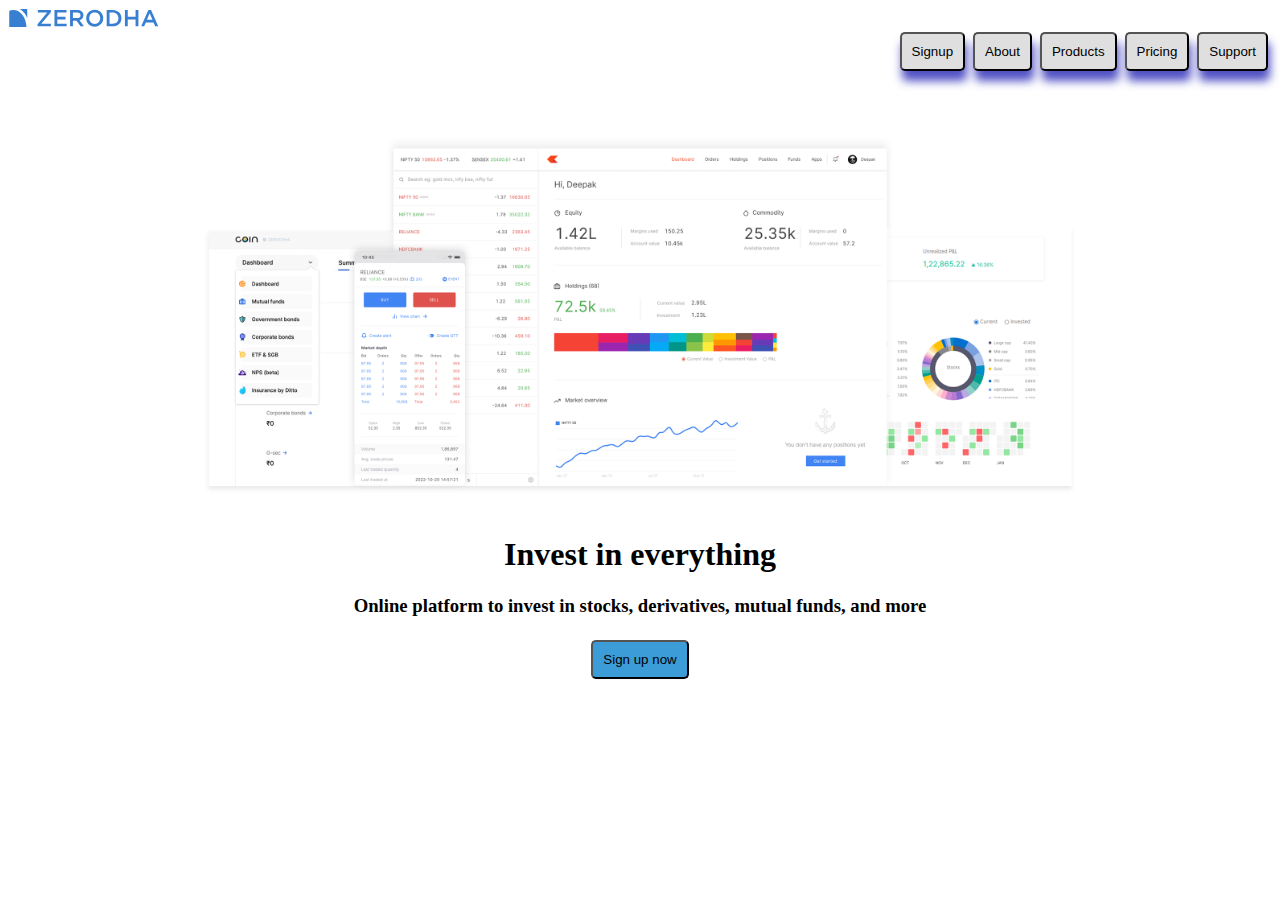
<file: Zerodha Landing Page/zerodha/index.html>
<!DOCTYPE html>
<html lang="en">
<head>
    <meta charset="UTF-8">
    <meta name="viewport" content="width=device-width, initial-scale=1.0">
    <title>Zerodha</title>
</head>
<body>
        <div style="display: flex; justify-content: start; " >
        <img src="logo.svg" height="20">
        </div>
    
        <div style="display: flex; justify-content: flex-end;">
                <a href="https://signup.zerodha.com/"><button style="border-radius: 5px;padding: 10px;margin: 4px;background-color:#dfdfdf ;box-shadow: 2px 10px 10px rgb(81, 81, 197);">Signup</button></a>
            <div >
                <a href="https://zerodha.com/about/"><button style="border-radius: 5px;padding: 10px;margin: 4px;background-color:#dfdfdf ;box-shadow: 2px 10px 10px rgb(81, 81, 197);">About</button></a></div>
            <div>
                <a href="https://zerodha.com/products/"><button style="border-radius: 5px;padding: 10px;margin: 4px;background-color:#dfdfdf ;box-shadow: 2px 10px 10px rgb(81, 81, 197);">Products</button></a></div>
            <div>
                <a href="https://zerodha.com/pricing/"><button style="border-radius: 5px;padding: 10px;margin: 4px;background-color:#dfdfdf ;box-shadow: 2px 10px 10px rgb(81, 81, 197);">Pricing</button> </a></div>
            <div>
                <a href="https://support.zerodha.com/"> <button style="border-radius: 5px;padding: 10px;margin: 4px;background-color:#dfdfdf ;box-shadow: 2px 10px 10px rgb(81, 81, 197);">Support</button></a></div>
        </div>
        <br><br>
<div>
        <center> <img src="landing.png" height="400" > </center>
</div>
            <div>
    <center> <p><h1>Invest in everything</h1></p> </center>
    <center> <p><h3>Online platform to invest in stocks, derivatives, mutual funds, and more</h3></p></center></div>
        <center><a href="https://zerodha.com/open-account"><button style="border-radius: 5px;padding: 10px;margin: 4px;background-color:#3b9cd8 ;" >Sign up now</button></a>  </center>
       
</body>
</html>
</file>
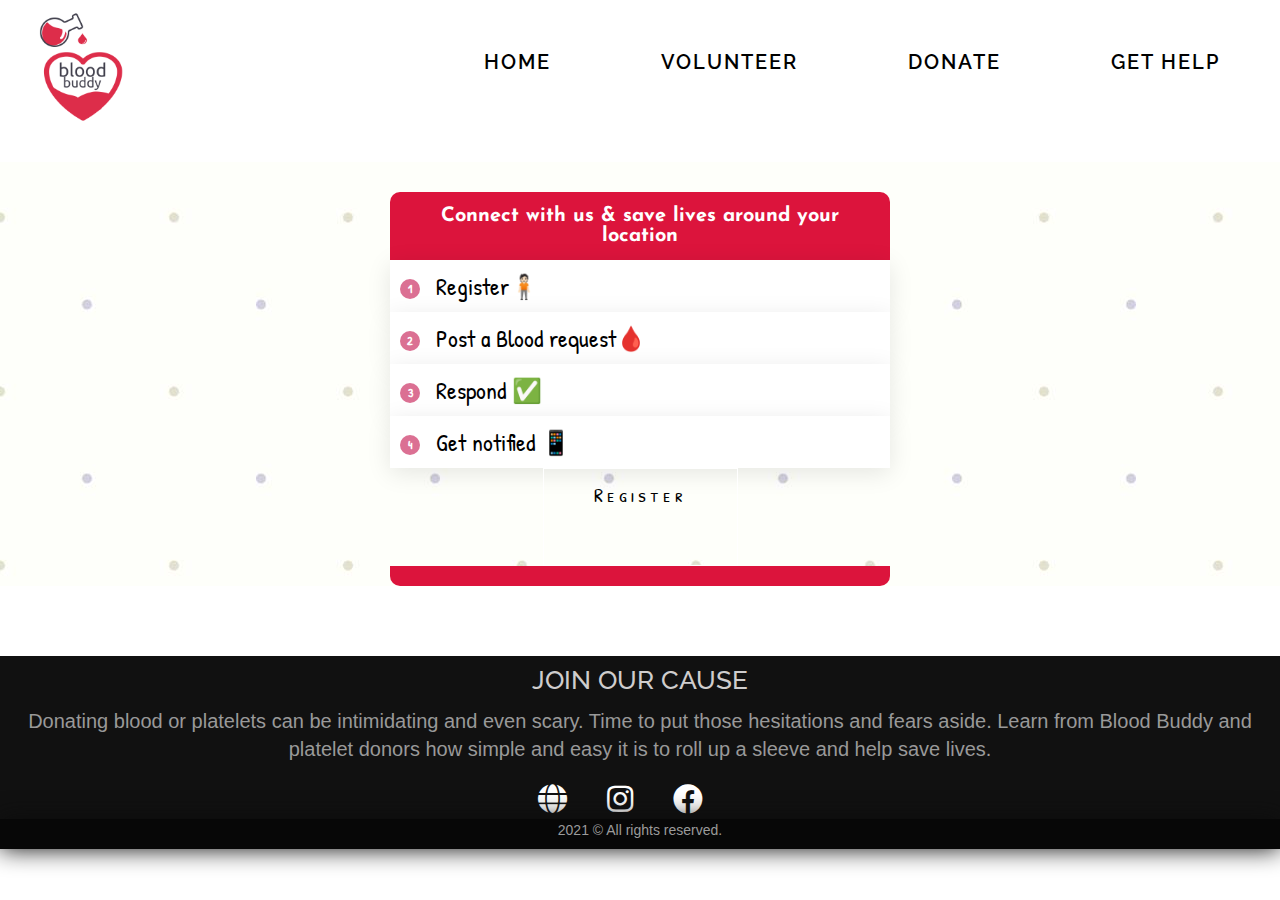
<file: Blood-Buddy/donate.html>
<!DOCTYPE html>
<html lang="en">

<head>
    <meta charset="UTF-8">
    <meta http-equiv="X-UA-Compatible" content="IE=edge">
    <meta name="viewport" content="width=device-width, initial-scale=1.0">
    <link rel="stylesheet" href='donate.css'>
    <link rel="icon" href='./Images/bb_logo(black).png' type="image/png">
    <link rel="stylesheet" href="https://cdnjs.cloudflare.com/ajax/libs/font-awesome/5.15.3/css/all.min.css" />
</head>
<title>Connect with us & save lives around your location </title>

<body>
    <header>
        <nav>
            <div class="header-logo"><img src="./Images/bb_logo(black).png"></div>
            <div class="header-list">
                <ul>
                    <li><a href="help.html" target="_blank"> Get Help</a></li>
                    <li><a href="donate.html">Donate</a></li>
                    <li><a href="index.html#vol-sect" target="_blank">Volunteer</a></li>
                    <li><a href="index.html#about-us" target="_blank">Home</a></li>
                </ul>
            </div>
        </nav>
    </header>

    <main>
        <div class="box">
            <h2>Connect with us & save lives
                around your location</h2>
            <ul class="des">
                <li class="steps"><span>1</span> Register🧍🏻</li>
                <li class="steps"><span>2</span> Post a Blood request🩸 </li>
                <li class="steps"><span>3</span> Respond ✅ </li>
                <li class="steps"><span>4</span> Get notified 📱</li>
               
            </ul>

            <div class="text-box">
                <a href="Register.html" class="hero-btn" target="_blank">Register</a>
            </div>
        </div>


    </main>



    <footer>
        <div class="siteFooterBar">
            <div class="content1">
                <div class="foot">2021 © All rights reserved.</div>
            </div>
        </div>
        <div class="footer-content">
            <h3>JOIN OUR CAUSE</h3>
            <p>Donating blood or platelets can be intimidating and even scary. Time to put those hesitations and fears aside. Learn from Blood Buddy and platelet donors how simple and easy it is to roll up a sleeve and help save lives.</p>
            <div class="socials">
                <ul class="sci">
                    <li><a href="https://www.facebook.com/givebloodnhs/" target="_blank"><i
                                class="fab fa-facebook"></i></a></li>
                    <li><a href="https://www.instagram.com/indiablooddonation/?hl=en" target="_blank"><i
                                class="fab fa-instagram"></i></a></li>
                    <li><a href="http://nbtc.naco.gov.in/" target="_blank"><i class="fas fa-globe"></i></a></li>
                </ul>
            </div>
        </div>


    </footer>
    


</body>
</file>
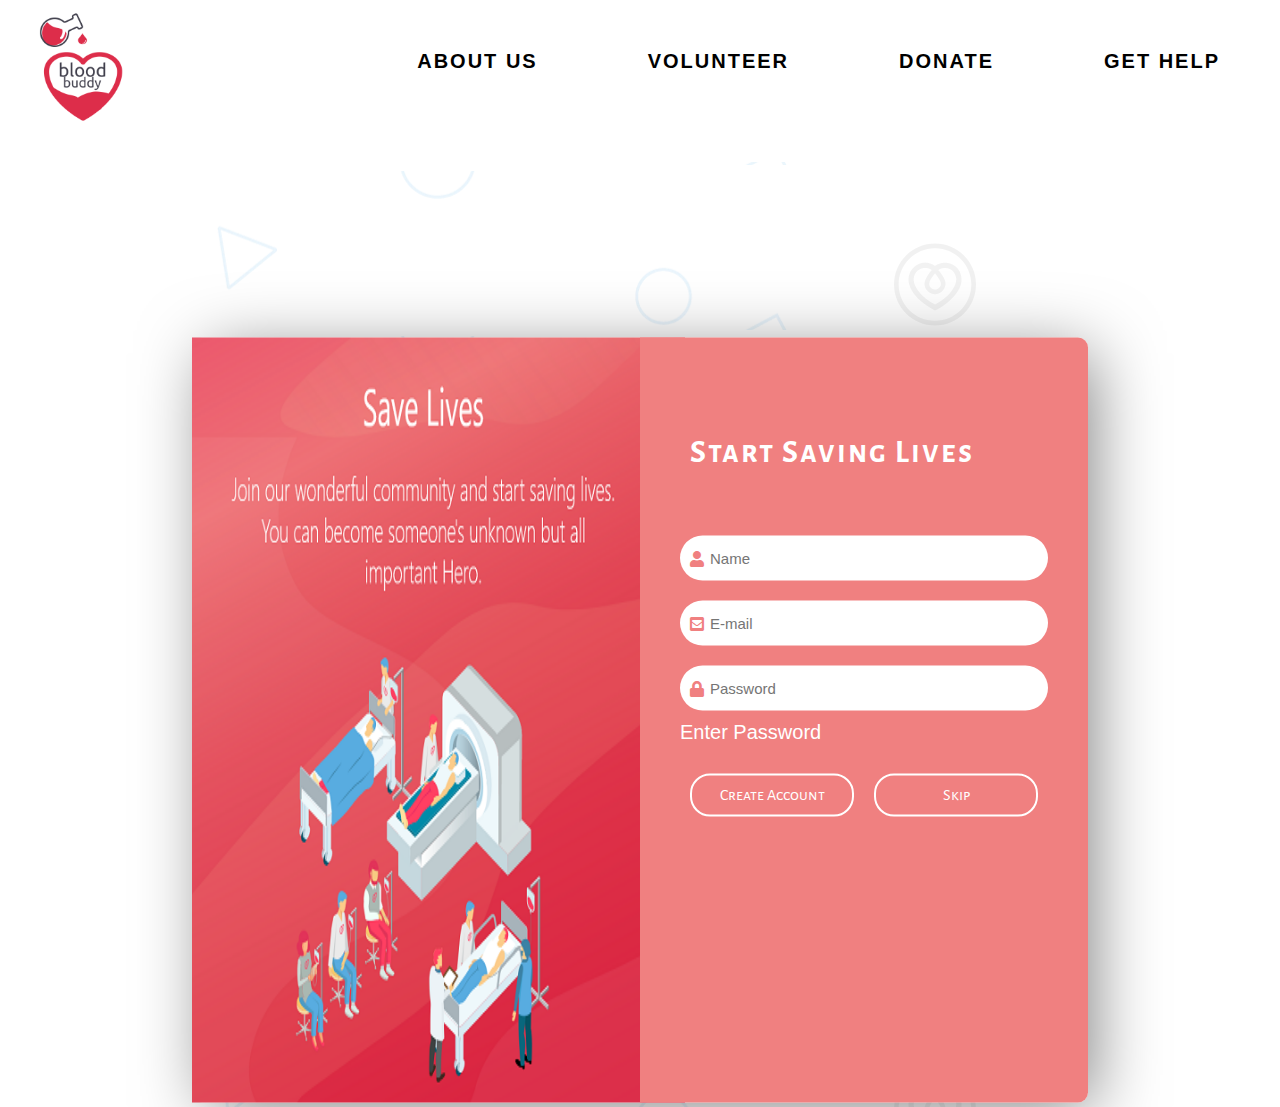
<file: Blood-Buddy/Register.html>
<!DOCTYPE html>
<html lang="en">
<head>
    <meta charset="UTF-8">
    <meta http-equiv="X-UA-Compatible" content="IE=edge">
    <meta name="viewport" content="width=device-width, initial-scale=1.0">
    <link rel="stylesheet" href='Register.css'>
    <link rel="icon" href='./Images/bb_logo(black).png' type="image/png">
    <link rel="stylesheet" href="https://cdnjs.cloudflare.com/ajax/libs/font-awesome/5.15.3/css/all.min.css"/>
</head>
<title>Start Saving Lives </title>
<body>
<header>
    <nav>
    <div class="header-logo"><img src="./Images/bb_logo(black).png"></div>
    <div class="header-list">
        <ul>
            <li><a href="help.html">Get Help</li></a>
            <li><a href="donate.html">Donate</li></a>
            <li><a href="index.html#vol-sect">Volunteer</li></a>
            <li><a href="index.html#about-us">About Us</a></li>
            </ul>
    </div>
    </nav>
</header>

<div class="inner">
    <div class="photo">
        <img src="./Images/regphoto.png">
    </div>
    <div class="user-form">
        <h1>Start Saving Lives</h1>
        <form>
            <i class="fas fa-user icon"></i>
            <input type="text" placeholder="Name">
            <br>
            <i class="fas fa-envelope-square"></i>
            <input type="email" placeholder="E-mail">
            <br>
            <i class="fas fa-lock"></i>
            <input type="password" placeholder="Password" id="password_data">
            <div class="safety" style="font-family: sans-serif; font-size: 20px;">
                Enter Password
            </div>
            <div class="action-btn">
                <button class="btn primary">Create Account</button>
                <button class="btn">Skip</button>
            </div>
        </form>
    </div>
</div>
<script src="./Register.js"></script>
</body>
</html>
</file>
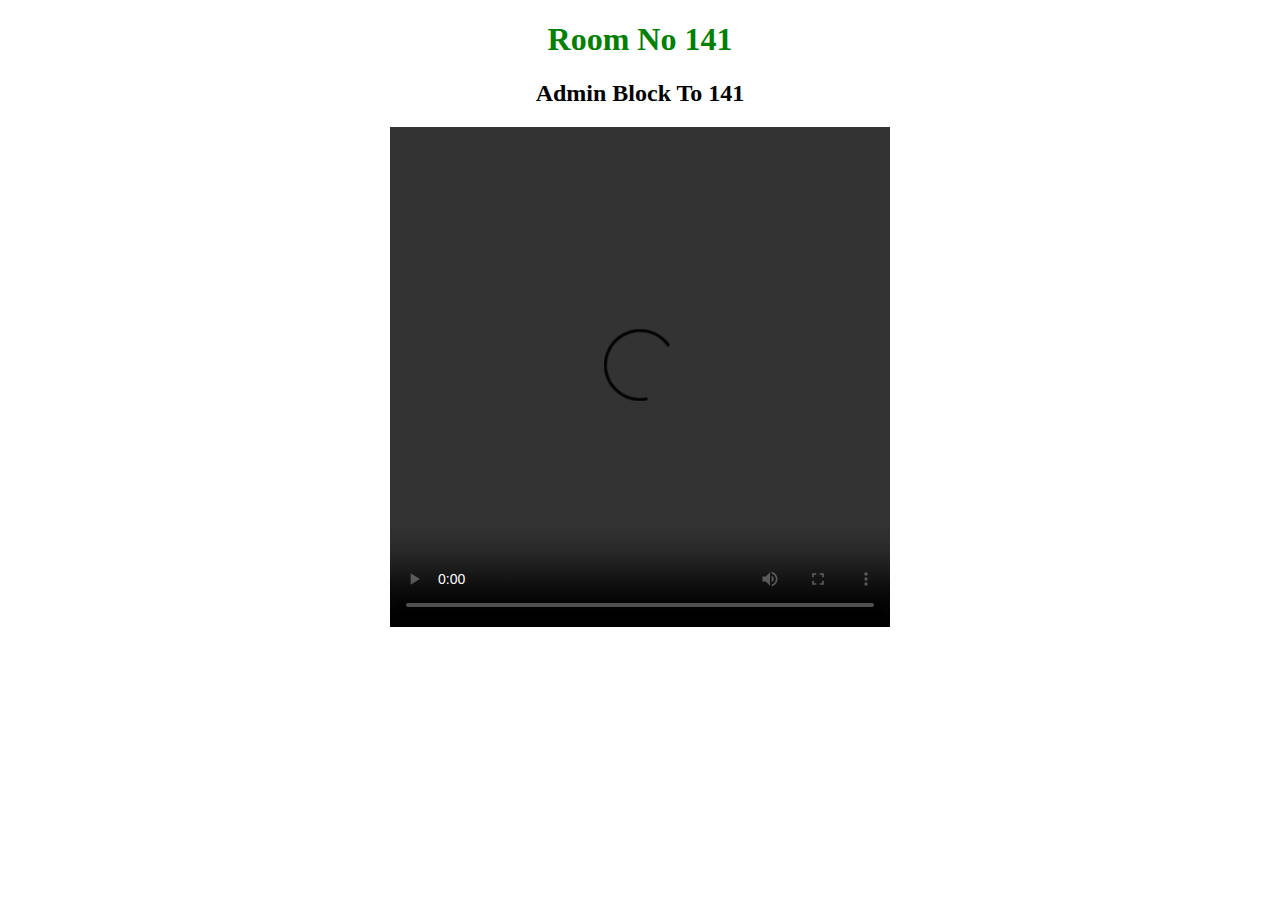
<file: PU MAPS PROJECT/141.html>
<!DOCTYPE html>
<html>

<body style="text-align: center;">
	<body background="C:\Users\hp\OneDrive\Desktop\web_project\3.jpg"></body>

	<h1 style="color: green;">
		Room No 141
	</h1>
	
	<h2>
        Admin Block To 141
	</h2>

	
	
	<video autoplay loop width="500px" height="500px"
		controls="controls"/>
		
		<source src="C:\Users\hp\OneDrive\Desktop\New folder\WhatsApp Video 2023-02-23 at 21.39.33.mp4"
			type="video/mp4">
	</video>
</body>

</html>
</file>
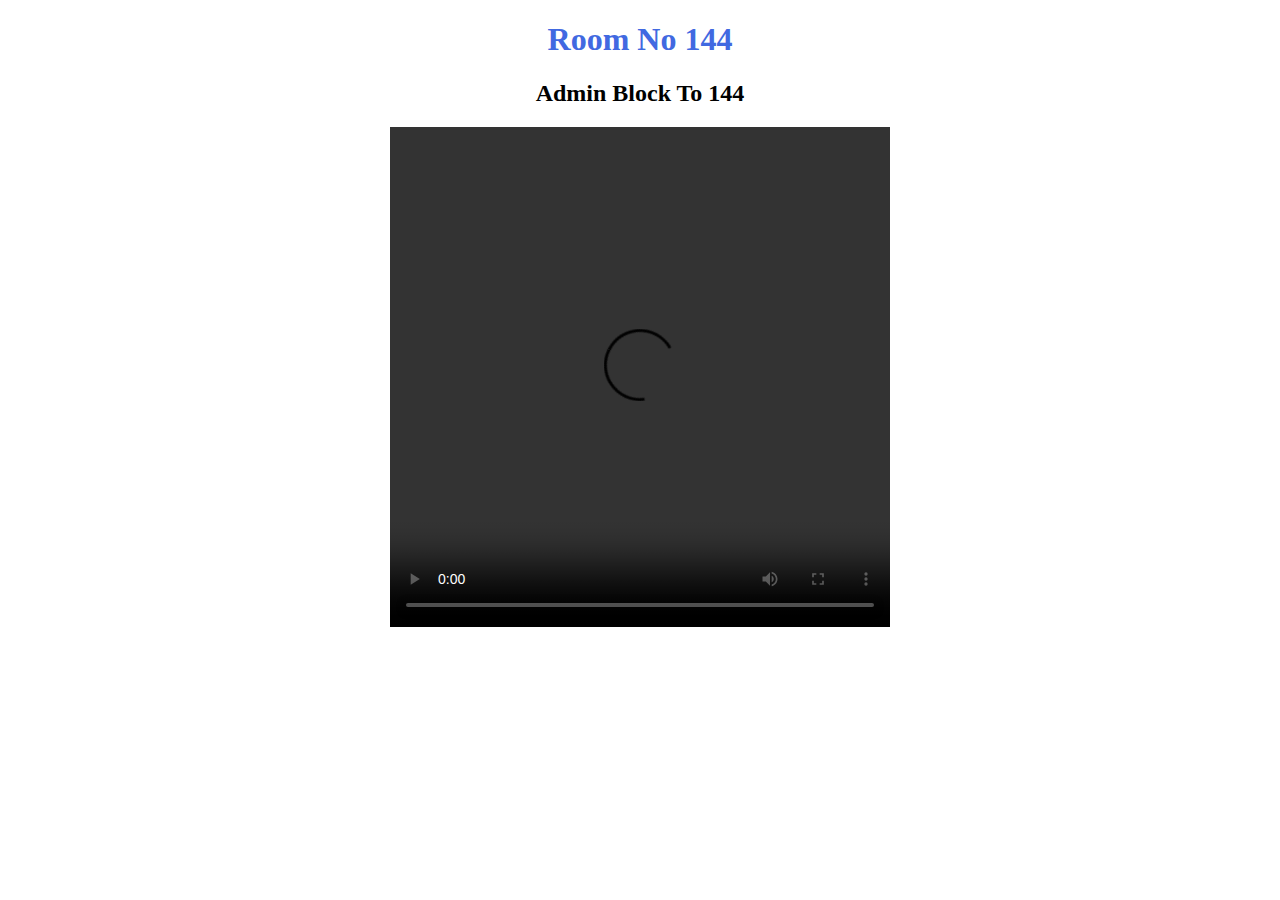
<file: PU MAPS PROJECT/144.html>
<!DOCTYPE html>
<html>

<body style="text-align: center;">
	<body background="C:\Users\hp\OneDrive\Desktop\web_project\3.jpg"></body>

	<h1 style="color: royalblue;">
		Room No 144
	</h1>
	
	<h2>
        Admin Block To 144
	</h2>

	
	
	<video autoplay loop width="500px" height="500px"
		controls="controls"/>
		
		<source src="C:\Users\hp\OneDrive\Desktop\New folder\144.mp4"
			type="video/mp4">
	</video>
</body>

</html>
</file>
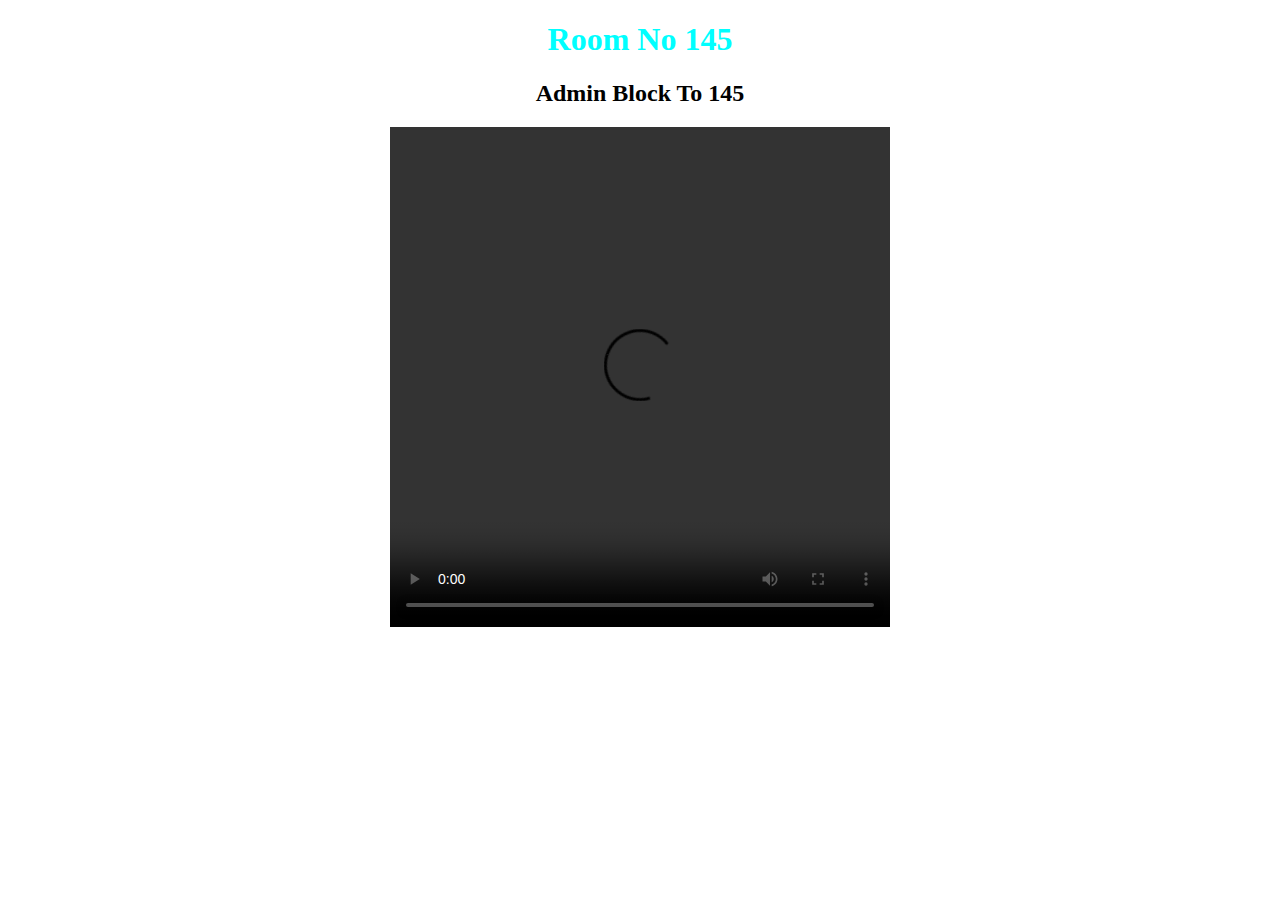
<file: PU MAPS PROJECT/145.html>
<!DOCTYPE html>
<html>

<body style="text-align: center;">
	<body background="C:\Users\hp\OneDrive\Desktop\web_project\3.jpg"></body>

	<h1 style="color: aqua;">
		Room No 145
	</h1>
	
	<h2>
        Admin Block To 145
	</h2>

	
	
	<video width="500px" height="500px"
		controls="controls"/>
		
		<source src="C:\Users\hp\OneDrive\Desktop\New folder\1455.mp4"
			type="video/mp4">
	</video>
</body>

</html>
</file>
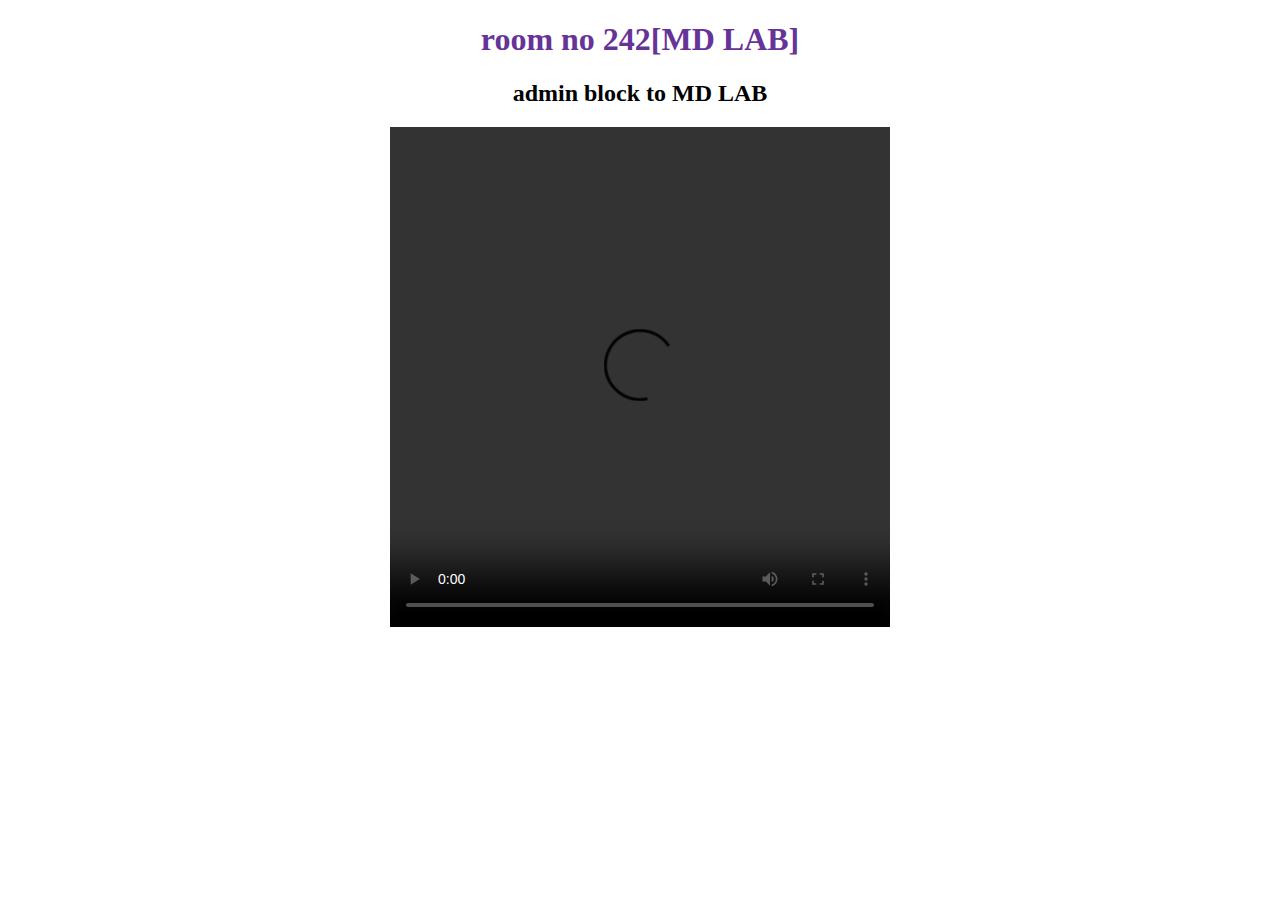
<file: PU MAPS PROJECT/148.html>
<!DOCTYPE html>
<html>

<body style="text-align: center;">

	<h1 style="color: rebeccapurple;">
		room no 242[MD LAB]
	</h1>
	
	<h2>
        admin block to MD LAB
	</h2>

	
	
	<video autoplay loop width="500px" height="500px"
		controls="controls"/>
		
		<source src=""
			type="video/mp4">
	</video>
</body>

</html>
</file>
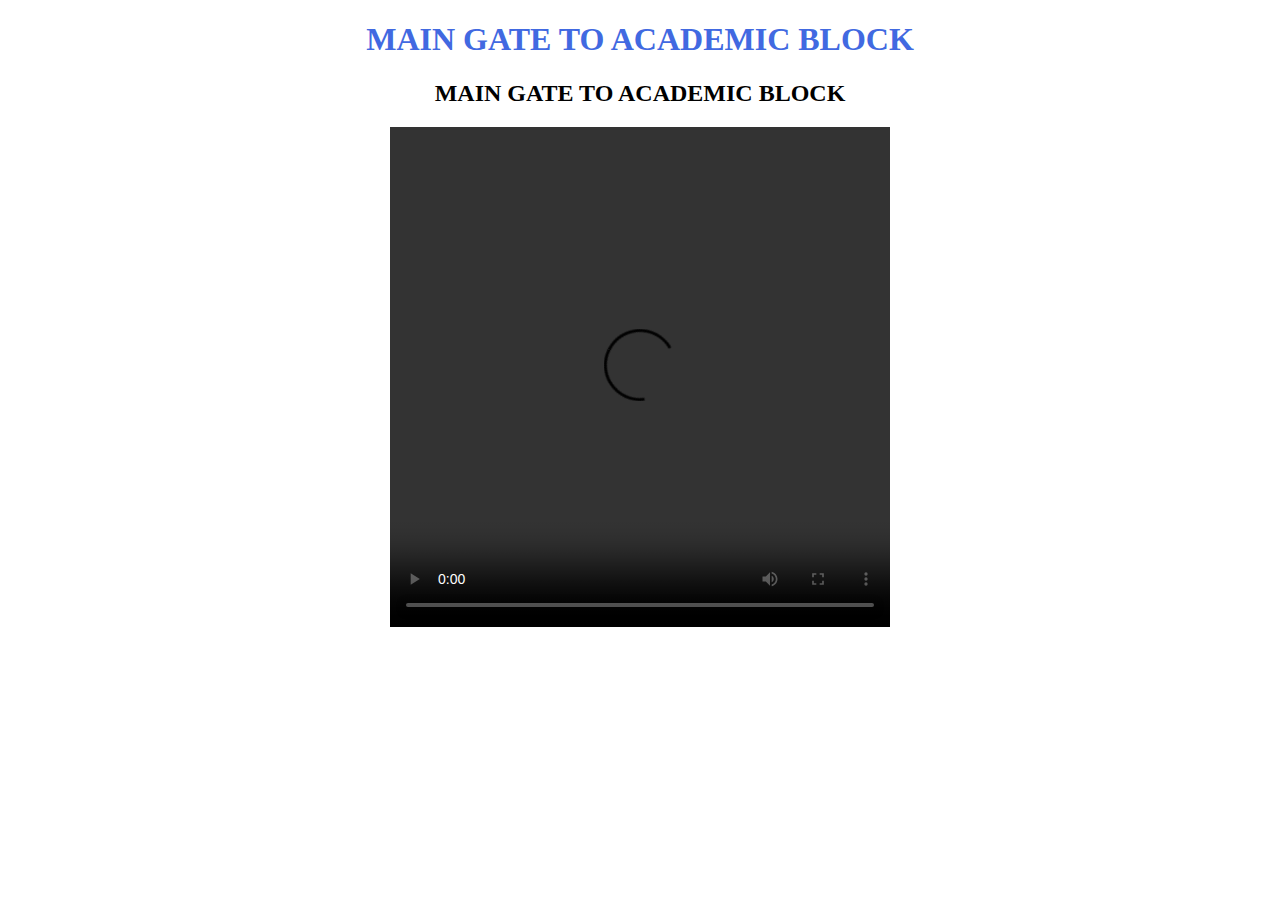
<file: PU MAPS PROJECT/admin.html>
<!DOCTYPE html>
<html>

<body style="text-align: center;">
	<body background="C:\Users\hp\OneDrive\Desktop\web_project\3.jpg"></body>

	<h1 style="color: royalblue;">
		MAIN GATE TO ACADEMIC BLOCK
	</h1>
	
	<h2>
        MAIN GATE TO ACADEMIC BLOCK
	</h2>

	
	
	<video autoplay loop width="500px" height="500px"
		controls="controls"/>
		
		<source src="C:\Users\hp\OneDrive\Desktop\New folder\aqcademic block.mp4"
			type="video/mp4">
	</video>
</body>

</html>
</file>
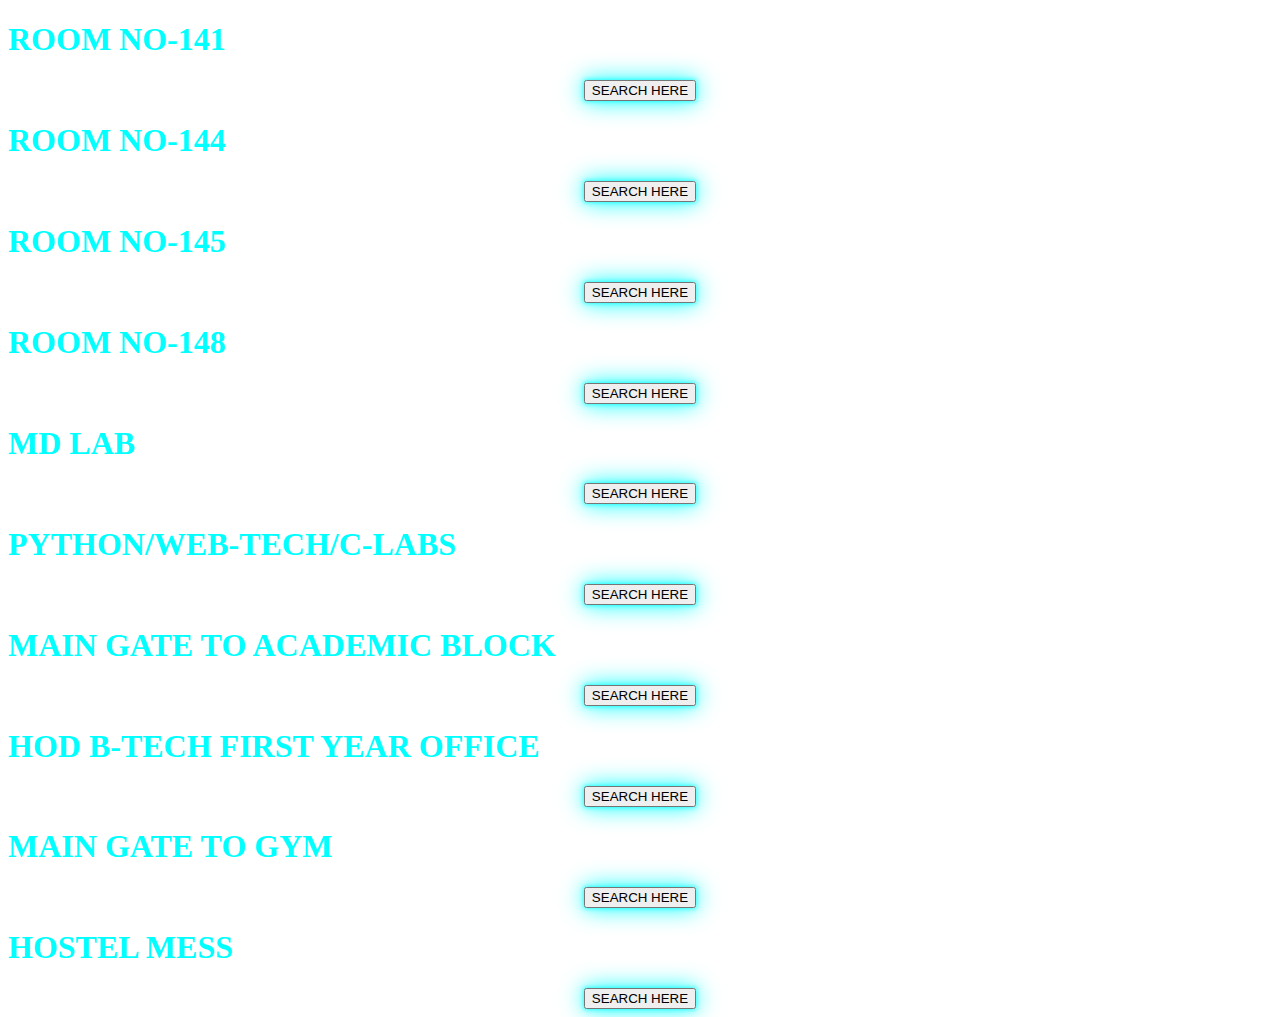
<file: PU MAPS PROJECT/extra.html>
<!DOCTYPE html>
<html lang="en">
    <head>
        <title> VIDEOS are here</title>
        <link rel="stylesheet" href="extra.css">
        <link rel="stylesheet" href="https://cdnjs.cloudflare.com/ajax/libs/font-awesome/5.15.3/css/all.min.css">
        <style>
          button{
            display: block;
            margin: auto;
          }
        </style>
    </head>
        <body>
        
            

<section class="text-gray-600 body-font">
  <div class="container px-5 py-24 mx-auto">
    <div class="lg:w-2/3 flex flex-col sm:flex-row sm:items-center items-start mx-auto">
      <h1 style="color: aqua;" class>ROOM NO-141</h1>
      <button type="button" onclick="location.href='file:///C:/Users/hp/OneDrive/Desktop/New%20folder/141.html'">SEARCH HERE</button>
      <h1 style="color: aqua;" class>ROOM NO-144</h1>
      <button type="button" onclick="location.href='file:///C:/Users/hp/OneDrive/Desktop/New%20folder/144.html'">SEARCH HERE</button>
      <h1 style="color: aqua;" class>ROOM NO-145</h1>
      <button type="button" onclick="location.href='file:///C:/Users/hp/OneDrive/Desktop/New%20folder/145.html'">SEARCH HERE</button>
      <h1 style="color: aqua;" class>ROOM NO-148</h1>
      <button type="button" onclick="location.href=''">SEARCH HERE</button>
      <h1 style="color: aqua;" class>MD LAB</h1>
      <button type="button" onclick="location.href='file:///C:/Users/hp/OneDrive/Desktop/New%20folder/mdlab.html'">SEARCH HERE</button>
      <h1 style="color: aqua;" class>PYTHON/WEB-TECH/C-LABS</h1>
      <button type="button" onclick="location.href='file:///C:/Users/hp/OneDrive/Desktop/New%20folder/pclab.html'">SEARCH HERE</button>
      <h1 style="color: aqua;" class>MAIN GATE TO ACADEMIC BLOCK</h1>
      <button type="button" onclick="location.href='file:///C:/Users/hp/OneDrive/Desktop/New%20folder/admin.html'">SEARCH HERE</button>
      
      <h1 style="color: aqua;" class>HOD B-TECH FIRST YEAR OFFICE</h1>
      <button type="button" onclick="location.href='file:///C:/Users/hp/OneDrive/Desktop/New%20folder/pratish.html'">SEARCH HERE</button>
    
      <h1 style="color: aqua;" class>MAIN GATE TO GYM</h1>
      <button type="button" onclick="location.href='file:///C:/Users/hp/OneDrive/Desktop/New%20folder/gym.html'">SEARCH HERE</button>

      <h1 style="color: aqua;" class>HOSTEL MESS</h1>
      <div class="myDiv">
      <button type="button" onclick="location.href='file:///C:/Users/hp/OneDrive/Desktop/New%20folder/mess.html'">SEARCH HERE</button>
      </div>
    </div>
  </div>
</section>
        </body>
</file>
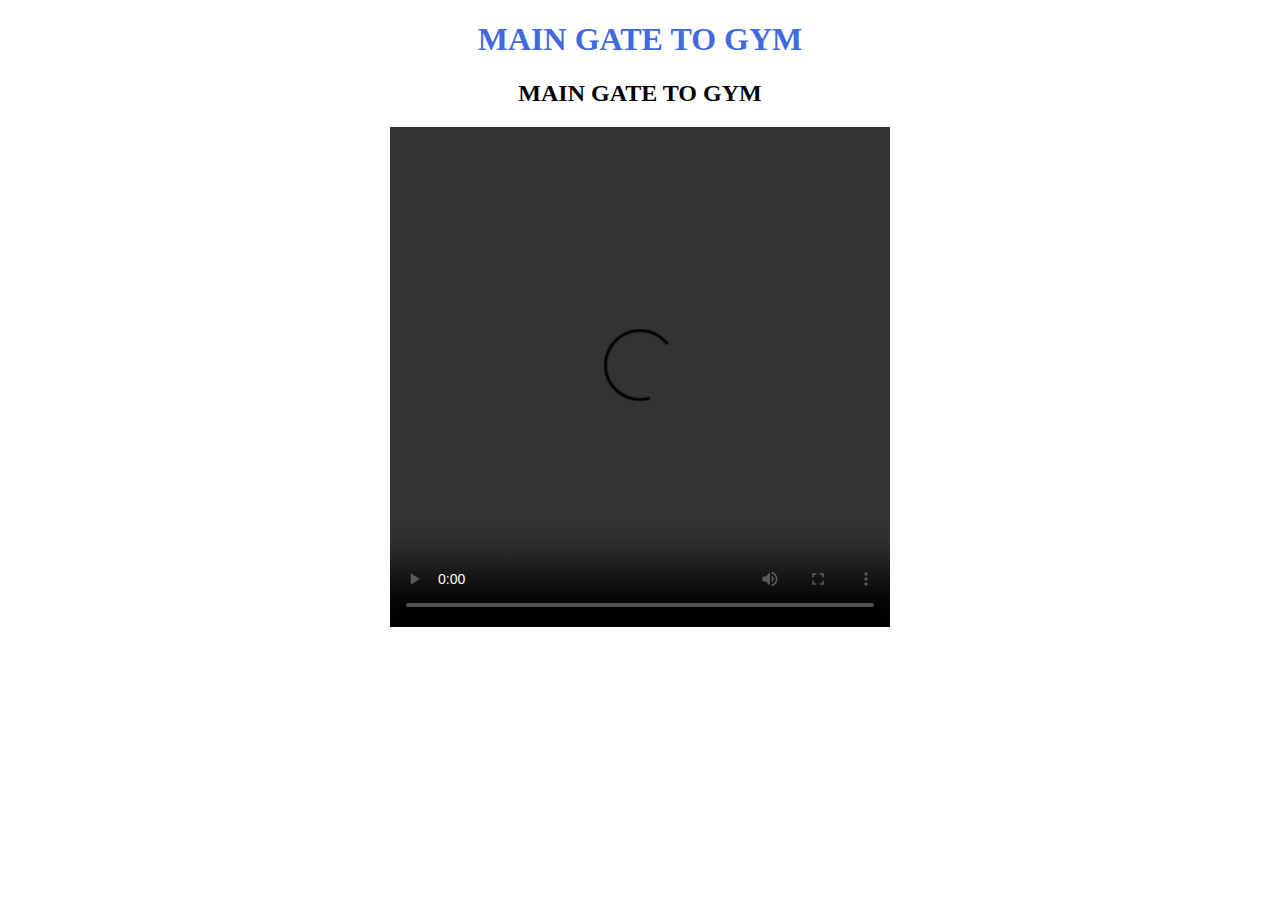
<file: PU MAPS PROJECT/gym.html>
<!DOCTYPE html>
<html>

<body style="text-align: center;">
	<body background="C:\Users\hp\OneDrive\Desktop\web_project\3.jpg"></body>

	<h1 style="color: royalblue;">
		MAIN GATE TO GYM
	</h1>
	
	<h2>
        MAIN GATE TO GYM
	</h2>

	
	
	<video autoplay loop width="500px" height="500px"
		controls="controls"/>
		
		<source src="C:\Users\hp\OneDrive\Desktop\New folder\gymvideos.mp4"
			type="video/mp4">
	</video>
</body>

</html>
</file>
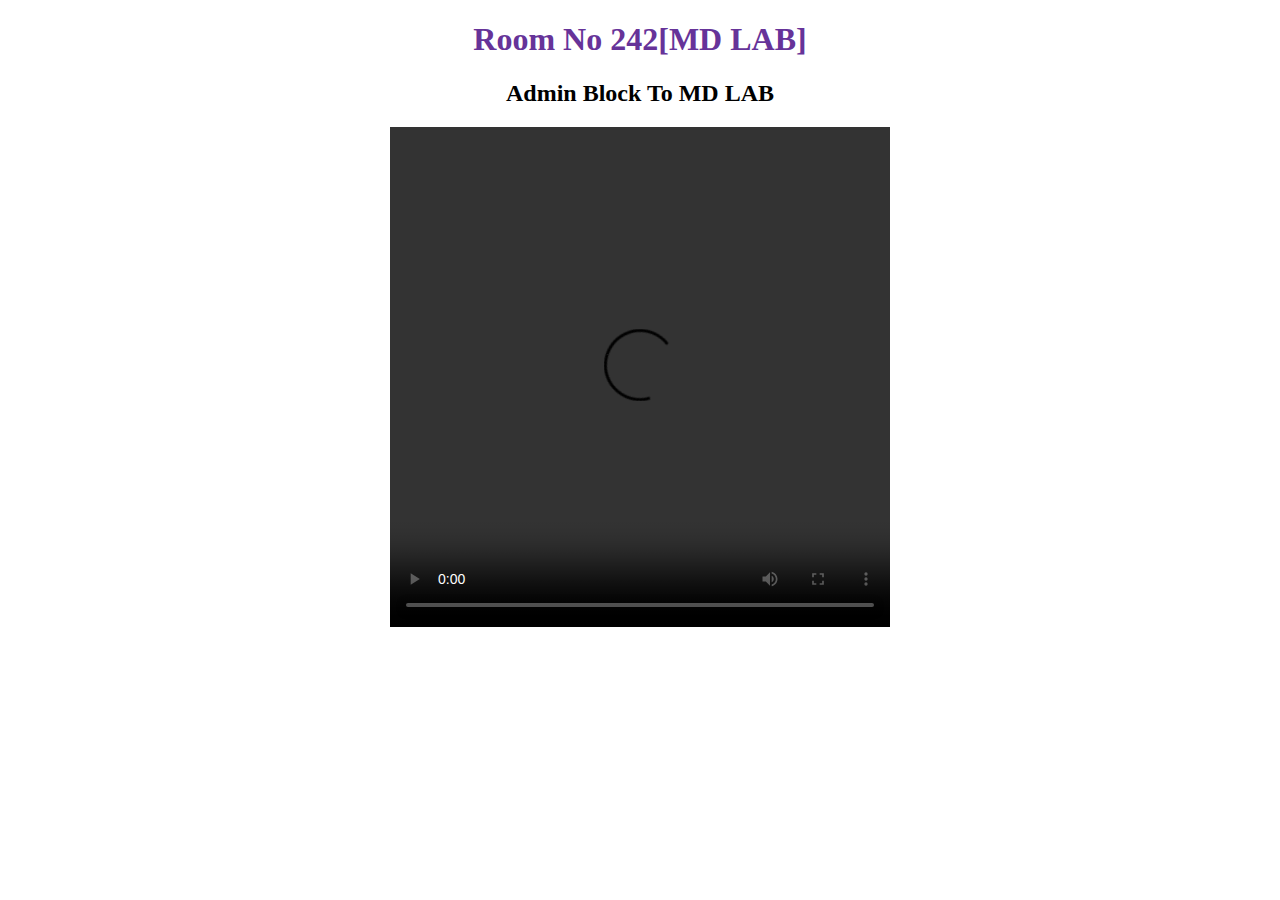
<file: PU MAPS PROJECT/mdlab.html>
<!DOCTYPE html>
<html>

<body style="text-align: center;">
	<body background="C:\Users\hp\OneDrive\Desktop\web_project\3.jpg"></body>

	<h1 style="color: rebeccapurple;">
		Room No 242[MD LAB]
	</h1>
	
	<h2>
        Admin Block To MD LAB
	</h2>

	
	
	<video autoplay loop width="500px" height="500px"
		controls="controls"/>
		
		<source src="C:\Users\hp\OneDrive\Desktop\New folder\mdlab.mp4"
			type="video/mp4">
	</video>
</body>

</html>
</file>
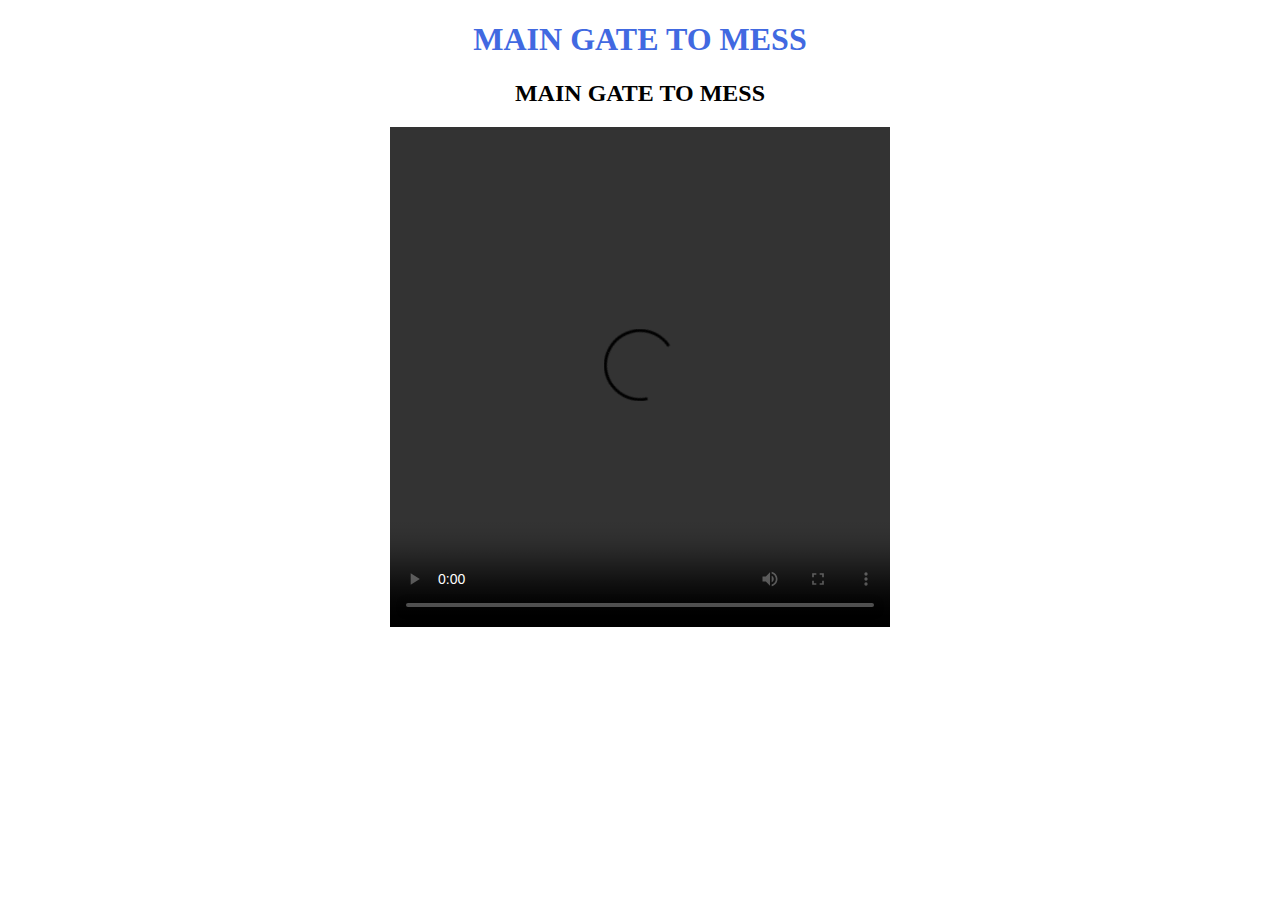
<file: PU MAPS PROJECT/mess.html>
<!DOCTYPE html>
<html>

<body style="text-align: center;">
	<body background="C:\Users\hp\OneDrive\Desktop\web_project\3.jpg"></body>

	<h1 style="color: royalblue;">
		MAIN GATE TO MESS
	</h1>
	
	<h2>
        MAIN GATE TO MESS
	</h2>

	
	
	<video autoplay loop width="500px" height="500px"
		controls="controls"/>
		
		<source src="C:\Users\hp\OneDrive\Desktop\New folder\messviddeo.mp4"
			type="video/mp4">
	</video>
</body>

</html>
</file>
<file: Blood-Buddy/donate.css>
@import url('https://fonts.googleapis.com/css2?family=Patrick+Hand&display=swap');
@import url('https://fonts.googleapis.com/css2?family=Josefin+Sans:ital@1&display=swap');
@import url('https://fonts.googleapis.com/css2?family=Fredoka+One&display=swap');
@import url('https://fonts.googleapis.com/css2?family=Neuton:ital@1&display=swap');
@import url('https://fonts.googleapis.com/css2?family=Patrick+Hand+SC&display=swap');
@import url('https://fonts.googleapis.com/css2?family=Alegreya+Sans+SC:wght@300&display=swap');
@import url('https://fonts.googleapis.com/css2?family=NTR&display=swap');
@import url('https://fonts.googleapis.com/css2?family=Raleway&display=swap');


* {
    margin: 0px;
    padding: 0;
}

header {
    background-color: white;
    color: white;
    height: 18%;
    width: 100%;
    z-index: 10;
    position: fixed;
    font-weight: 100;
}

.header-logo {
    font-size: 10px;
    float: left;
    padding-left: 30px;
    padding-top: 0px;

}

.header-logo > img {
    width: 70%;
}

.header-list ul li a {
    text-decoration: none;
    display: block;
    text-decoration: none;
    text-transform: uppercase;
    color: black;
    font-size: 20px;
    font-family: 'Raleway', sans-serif;
    letter-spacing: 2px;
    font-weight: 600;
    margin-bottom: 10px;
    padding: 20px;
    transition: all ease 0.5s;
}

.header-list ul li {
    float: right;
    padding-left: 30px;
    padding-top: 30px;
    list-style: none;
    padding-right: 40px;
}

.des{
    font-size: 24px;
}

header ul li a:hover {
    background-color: rgba(220, 20, 60);
    color: white;
}

main {
    display: flex;
    justify-content: center;
    align-items: center;
    background: #f6f6f6;
    height: 70%;
}

.box {
    width: 500px;
    padding-top: 15%;
    border-bottom-left-radius: 10px;
    border-bottom-right-radius: 10px;
    border-bottom: 20px solid #DC143C;
}

.box h2 {
    color: #fff;
    background: #DC143C;
    padding: 14px 19px;
    font-size: 20px;
    font-weight: 700;
    border-top-left-radius: 10px;
    border-top-right-radius: 10px;
    font-family: 'Josefin Sans', sans-serif;
    text-align: center;
}

.box .des li {
    list-style: none;
    padding: 10px;
    width: 96%;
    background: #fff;
    box-shadow: 0 5px 25px rgba(0, 0, 0, 0.1);
    transition: transform 0.5s;
    font-family: 'Patrick Hand', cursive;
}


.box .des li:hover {
    transform: scale(1.1);
    z-index: 100;
    background: #DB7093;
    box-shadow: 0 5px 25px rgba(0, 0, 0, 0.2);
    color: #fff;
    cursor: pointer;

}


.box .des li span {
    width: 20px;
    height: 20px;
    text-align: center;
    line-height: 20px;
    background: #DB7093;
    color: #fff;
    display: inline-block;
    border-radius: 50%;
    margin-right: 10px;
    font-size: 12px;
    font-weight: 600;
    transform: translateY(-2px);
}

.box .des li:hover span {
    background: #fff;
    color: #DB7093;
}

main {
    background: url(./Images/div.jpg);
}

.hero-btn {
    display: inline-block;
    text-decoration: none;
    color: black;
    border: 1px solid #fff;
    padding: 12px 29px;
    font-size: 20px;
    background: transparent;
    position: relative;
    cursor: pointer;
    width: 15vh;
    letter-spacing: 4px;
    height: 8vh;
    font-family: 'Patrick Hand SC', cursive;
}

.text-box {
    width: 100%;
    color: #fff;
    text-align: center;
    font-family: 'Neuton', serif;
    border: none;

}

.hero-btn:hover {
    border: 1px solid #DC143C;
    background: #DC143C;
    transition: 1s;
    color: #fff;
    width: 88%;
}



/*Footer*/
.sec {
    border-top-left-radius: 40px;
    background: black;
    margin-top: 2%;
    color: #FFB6C1 ;
    height: 200px;
    padding-bottom: 20px;
    display: flex;
    flex-direction: column;
}

.footer-head {
    display: flex;
    justify-content: space-around;
    padding-top: 4vh;
}

.bout p{
    font-size: 18px;
    color: white;
    font-weight: 100;
}
.bout {
    position: relative;
    padding-right: 20px;
    padding-left: 20px;
    text-align: center;
    padding-top: 1vh;
}

.head {
    padding-left: 20px;
    font-family: 'Alegreya Sans SC', sans-serif;
    font-size: 40px;
    font-weight: 600;
    display: flex;
    align-items: center;
}
.head:hover{
    color: white;
}
.sci li {
    float: right;
    text-decoration: none;
    list-style: none;
    padding-right: 40px;
    font-size: 30px;
}

.socials {
    display: flex;
    align-items: center;
}

.sci li a {
    color: white;
}

.sci li a:hover {
    transition: 1s;
    box-shadow: inset-1px -1px 2px rgba(0, 0, 0, 0.2), 2px 24px 10px rgba(0, 0, 0, 0.1);
}
.sci li i{
     transition: .5s;
}
.sci li i:hover{
    transform: rotate(0deg) skew(0deg) translate(0, -10px);
}
.sci li:nth-child(1) a:hover {

    color: #3b5998;
    transform: translateY(-20%);

}

.sci li:nth-child(2) a:hover {

    color: rgba(188, 42, 141);
    transform: translateY(-20px);

}

.sci li:nth-child(3) a:hover {

    color: #F0E68C;
    transform: translateY(-20px);
}

     /*Footer*/
        
     footer {
        position: relative;
        top: 70px;
        bottom: 0;
        left: 0;
        right: 0;
        background: #111;
        height: 200%;
        width: 100%;
        padding-top: none;
        color: #fff;
        /*padding: 5px 0px 5px 0px;*/
    }
    
    .footer-content {
        display: flex;
        align-items: center;
        justify-content: center;
        flex-direction: column;
        text-align: center;
    }
    
    .footer-content h3 {
        font-size: 1.6rem;
        font-weight: 500;
        text-transform: capitalize;
        line-height: 3rem;
        font-family: 'Raleway', sans-serif;
        color: rgb(207, 205, 205);
    }
    
    .footer-content p {
        max-width: fit-content;
        margin: 0px 0px 0px 0px;
        margin-top: 3px;
        margin-bottom: 20px;
        line-height: 28px;
        font-size: 20px;
        color: #999999;
        font-family: Verdana, Geneva, Tahoma, sans-serif;
    }
    
    .footer-bottom {
        background: #000;
        width: 100vw;
        padding: 20px;
        padding-bottom: 40px;
        text-align: center;
    }
    
    .footer-bottom p {
        float: left;
        font-size: 14px;
        word-spacing: 2px;
        text-transform: capitalize;
    }
    
    .footer-bottom p a {
        color: #44bae8;
        font-size: 16px;
        text-decoration: none;
    }
    
    .footer-bottom span {
        text-transform: uppercase;
        opacity: .4;
        font-weight: 200;
    }
    
    .footer-menu {
        float: right;
    }
    
    .footer-menu ul {
        display: flex;
    }
    
    .footer-menu ul li {
        padding-right: 10px;
        display: block;
    }
    
    .footer-menu ul li a {
        color: #cfd2d6;
        text-decoration: none;
    }
    
    .footer-menu ul li a:hover {
        color: #27bcda;
    }
    
    .footer-content {
        display: flex;
        align-items: center;
        justify-content: center;
        flex-direction: column;
        text-align: center;
    }
    
    .sci li {
        float: right;
        text-decoration: none;
        list-style: none;
        padding-right: 40px;
        font-size: 30px;
    }
    
    .socials {
        display: flex;
        align-items: center;
        padding-bottom: 2rem;
    }
    
    .sci li a {
        color: white;
    }
    
    .sci li a:hover {
        transform: translateY(-20px);
        box-shadow: inset-1px -1px 2px rgba(0, 0, 0, 0.2), 2px 24px 10px rgba(0, 0, 0, 0.1);
    }
    
    .sci li:nth-child(1) a:hover {
        color: #3b5998;
        transform: translateY(-20px);
    }
    
    .sci li:nth-child(2) a:hover {
        color: rgba(188, 42, 141);
        transform: translateY(-20px);
    }
    
    .sci li:nth-child(3) a:hover {
        color: #F0E68C;
        transform: translateY(-20px);
    }
    
    .siteFooterBar {
        position: absolute;
        bottom: 0;
        padding-top: 10px;
        width: 100%;
        box-shadow: 0px 0px 25px rgb(12, 12, 12);
        height: 20px;
        color: #9B9B9B;
        background: #070707;
    }
    
    .content1 {
        display: contents;
        margin: 0px auto;
        text-align: center;
        font-size: 25px;
        font-family: Verdana, Geneva, Tahoma, sans-serif;
        font-size: 14px;
        width: 250px;

    }
    .content1 .foot{
        margin-top: -7px;
    }
    
    @media (max-width:500px) {
        .footer-menu ul {
            display: flex;
            margin-top: 10px;
            margin-bottom: 20px;
        }
        .sci li {
            padding-right: 15px;
            font-size: 25px;
        }
    }
    
    @media screen and (max-width: 360px) {
        .sci li {
            padding-right: 7px;
            font-size: 20px;
        }
    }



@media screen and (max-width: 500px) {
    .head {
        padding-left: 15px;
        font-size: 30px;
        font-weight: 550;
    }

    .sci li {
        padding-right: 15px;
        font-size: 25px;
    }
}

@media screen and (max-width: 360px) {
    .head {
        padding-left: 7px;
        font-size: 25px;
    }

    .sci li {
        padding-right: 7px;
        font-size: 20px;
    }

    .bout p {
        font-size: 18px;
    }

    .bout {
        padding-left: 2px;
        padding-right: 2px;
    }
}
</file>
<file: Blood-Buddy/Register.css>
@import url('https://fonts.googleapis.com/css2?family=Alegreya+Sans+SC:wght@300&display=swap');

body{
    background: url('./Images/ug.png');
}

header{
    background-color: white;
    color: white;
    height: 18%;
    width: 100%;
	z-index: 10;
	position: fixed;
    font-weight: 100;
}

.header-logo{
    font-size: 10px;
    float: left;
    padding-left: 30px;
    padding-top: 0px;

}

.header-logo > img {
    width: 70%;
}

li a{
    text-decoration: none;
    display: block;
    text-decoration: none;
    text-transform: uppercase;
    color: black;
    font-size: 20px;
    font-family: 'Raleway', sans-serif;
    letter-spacing: 2px;
    font-weight: 600;
    margin-bottom: 10px;
    padding: 20px;
    transition: all ease 0.5s;
}

li{
    float: right;
    padding-left: 30px;
    padding-top: 30px;
    list-style: none;
    padding-right: 40px;
    font-size: 24px;
}

header ul li a:hover{
    background-color:rgba(220,20,60);
    color: white;
}

*{
    margin: 0;
    padding: 0;
    box-sizing: border-box;

}

.inner{
    height: 85%;
    width: 70%;
    position: absolute;
    top: 80%;
    left: 50%;
    bottom: 50%;
    transform: translate(-50%,-50%);
    box-shadow: 10px 10px 68px -6px rgba(0,0,0,0.5);
    display: flex;
    justify-content: space-between;
    border-radius: 10px;
}

.photo{
    width: 50%;
    height: 100%;
}

.photo img{
    width: 110%;
    height: 100%;
}

.user-form{
    background: #F08080;
    padding: 40px;
    width: 50%;
    height: 100%;
    border-radius: 0px 10px 10px 0px;
}

.user-form h1{
    color: #fff;
    padding: 30px 0;
    margin: 25px 10px;
    font-weight: 700;
    font-family: 'Alegreya Sans SC', sans-serif;
    letter-spacing: 2px;
}

.user-form i{
    position: absolute;
    margin: 25px 10px;
    color:#F08080 ;
}

input{
    width: 100%;
    height: 3em;
    border: none;
    border-radius: 30px;
    font-size: 15px;
    margin: 10px 0;
    padding: 0 30px;
}

.safety{
    width: 100%;
    display: flex;
    justify-content: space-between;
    color: #fff;
}

.line{
    height: 6px;
    border-radius: 20px;
    width: 20%;
    background: #fff;
    margin: 5px;
}

.action-btn{
    width: 100%;
    display: flex;
    margin: 30px 0;
}

.btn{
    font-family:'Alegreya Sans SC', sans-serif;
    border: 1px solid #fff;
    padding: 10px;
    background: transparent;
    border-radius: 20px;
    width: 50%;
    cursor: pointer;
    font-weight:700px;
    font-size: medium;
    margin: 0 10px;
    background: none;
    border: 2px solid white;
    color: white;
}

.primary{
    font-size: medium;
    font-family:'Alegreya Sans SC', sans-serif;
    background: none;
    border: 2px solid white;
    color: white;

}
.primary:hover{
    background: linear-gradient(45deg, yellow 24%, orange 100%);
    border: none;
    color: black;

  
}
.btn:hover{
    background: linear-gradient(45deg, yellow 24%, orange 100%);
    border: none;
    color: black;  
}

@media(max-width:700px){
    .photo{
        display: none;
    }
    .user-form{
        width: 100%;
        border-radius: 10px;
        font-size: 20px
    }
    .action-btn{
        margin: 5px;
        display: block;
        width: 100%;
    }

    .btn{
        width:100%;
        margin:5px;
        padding:5px;
       
    }
}

@media screen and (max-width:990px) and (min-width:665px){
    .action-btn{
        margin: 5px;
        display: block;
        width: 100%;
    }

    .btn{
        width:100%;
        margin:5px;
        padding:5px;
    }
}
</file>
<file: PU MAPS PROJECT/extra.css>
button{
    box-shadow: 0 0 5px cyan,
    0 0 25px cyan;
}
button:hover{
    box-shadow: 0 0 5px cyan,
    0 0 25px cyan, 0 0 50px cyan,
    0 0 100px cyan, 0 0 200px cyan;
}
</file>
